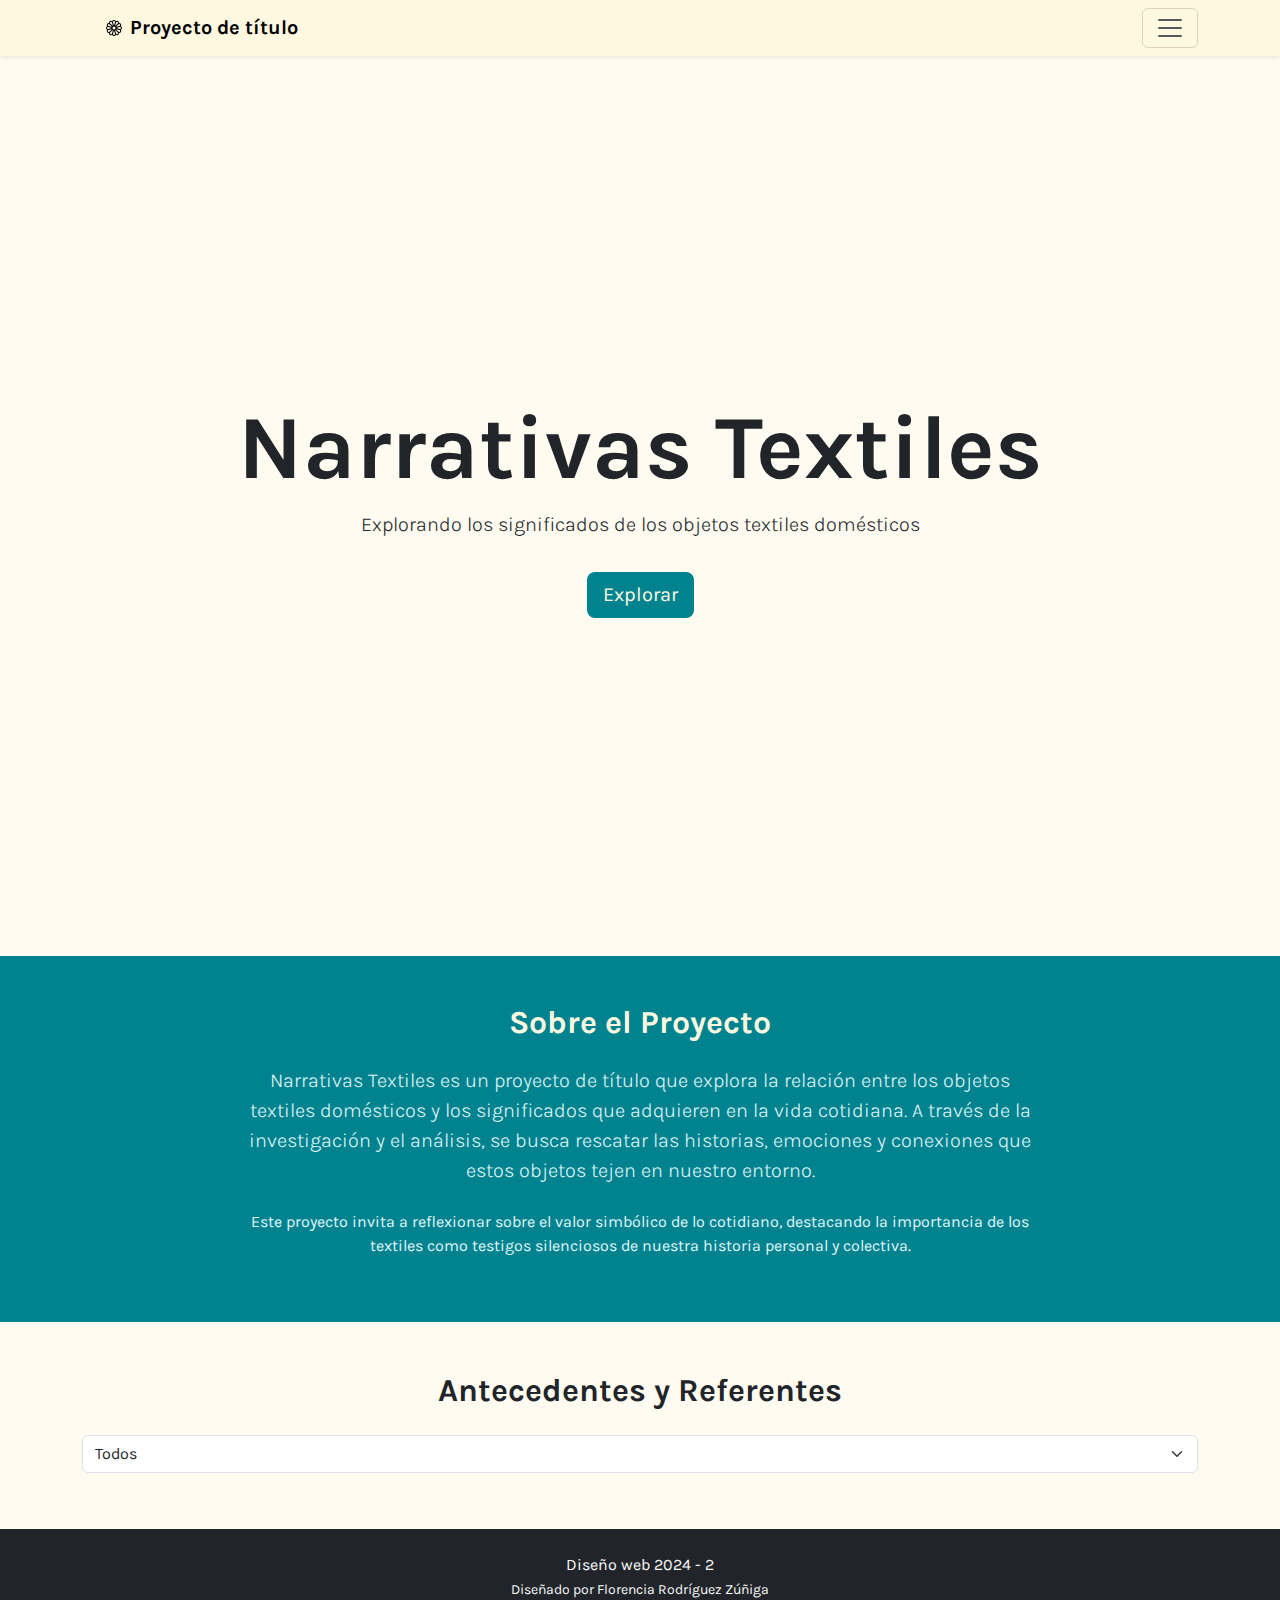
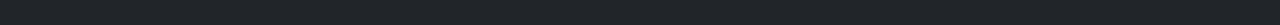
<file: index.html>
<!DOCTYPE html>
<html lang="es">
<head>
    <meta charset="utf-8">
    <meta name="viewport" content="width=device-width, initial-scale=1">

    <!-- Primary Meta Tags -->
    <title> 🌷 Narrativas Textiles</title>
    <meta name="title" content="Narrativas Textiles">
    <meta name="description" content="Proyecto de título de Diseño UC enfocado en los significados de objetos textiles domésticos.">

    <!-- Open Graph / Facebook -->
    <meta property="og:type" content="website">
    <meta property="og:url" content="https://narrativastextiles.cl/">
    <meta property="og:title" content="Narrativas Textiles">
    <meta property="og:description" content="Proyecto de título de Diseño UC enfocado en los significados de objetos textiles domésticos.">
    <meta property="og:image" content="https://raw.githubusercontent.com/florencia-rz/Narrativas-textiles/refs/heads/main/Meta-foto.webp">

    <!-- Twitter -->
    <meta property="twitter:card" content="summary_large_image">
    <meta property="twitter:url" content="https://narrativastextiles.cl/">
    <meta property="twitter:title" content="Narrativas Textiles">
    <meta property="twitter:description" content="Proyecto de título de Diseño UC enfocado en los significados de objetos textiles domésticos.">
    <meta property="twitter:image" content="https://raw.githubusercontent.com/florencia-rz/Narrativas-textiles/refs/heads/main/Meta-foto.webp">

    <!-- Favicon -->
    <link rel="icon" href="favicon.ico" type="image/x-icon">

    <!-- Bootstrap CSS -->
    <link href="https://cdn.jsdelivr.net/npm/bootstrap@5.3.3/dist/css/bootstrap.min.css" rel="stylesheet" integrity="sha384-QWTKZyjpPEjISv5WaRU9OFeRpok6YctnYmDr5pNlyT2bRjXh0JMhjY6hW+ALEwIH" crossorigin="anonymous">
    <link href="style.css" rel="stylesheet">
</head>
<body class="text-bg-success bg-opacity-50">

<!-- Navbar -->
    <div class="collapse text-bg-success" id="navbarHeader">
        <div class="container">
            <div class="row">
                <div class="col-sm-8 col-md-7 py-4">
                    <h4 class="text-dark">Acerca de</h4>
                    <p class="text-dark">¡Hola! Soy Florencia Rodríguez Zúñiga, estudiante de diseño de la Pontificia Universidad Católica de Chile. Actualmente estoy cursando mi último año de pregrado y estoy desarrollando mi proyecto del título relacionado a los significados de objetos textiles domésticos.</p>
                </div>
                <div class="col-sm-4 offset-md-1 py-4">
                    <h4 class="text-dark">Contacto</h4>
                    <ul class="list-unstyled">
                        <li><a href="https://www.instagram.com/narrativas_textiles/" target="_blank" rel="noopener noreferrer" class="text-dark">Sigue mi proyecto de título</a></li>
                        <li><a href="https://www.instagram.com/florencia_rz/" target="_blank" rel="noopener noreferrer" class="text-dark">Sígueme en Instagram</a></li>
                        <li><a href="mailto:florencia.rz@uc.cl" class="text-dark">Escríbeme</a></li>
                    </ul>
                </div>
            </div>
        </div>
    </div>
    <div class="navbar navbar-success bg-success shadow-sm">
        <div class="container">
            <a href="#" class="navbar-brand d-flex align-items-center">
                <svg xmlns="http://www.w3.org/2000/svg" width="16" height="16" fill="currentColor" class="bi bi-flower1 me-2" viewBox="0 0 16 16">
                    <path d="..." />
                </svg>
                <svg xmlns="http://www.w3.org/2000/svg" width="16" height="16" fill="currentColor" class="bi bi-flower1 me-2" viewBox="0 0 16 16">
  <path d="M6.174 1.184a2 2 0 0 1 3.652 0A2 2 0 0 1 12.99 3.01a2 2 0 0 1 1.826 3.164 2 2 0 0 1 0 3.652 2 2 0 0 1-1.826 3.164 2 2 0 0 1-3.164 1.826 2 2 0 0 1-3.652 0A2 2 0 0 1 3.01 12.99a2 2 0 0 1-1.826-3.164 2 2 0 0 1 0-3.652A2 2 0 0 1 3.01 3.01a2 2 0 0 1 3.164-1.826M8 1a1 1 0 0 0-.998 1.03l.01.091q.017.116.054.296c.049.241.122.542.213.887.182.688.428 1.513.676 2.314L8 5.762l.045-.144c.248-.8.494-1.626.676-2.314.091-.345.164-.646.213-.887a5 5 0 0 0 .064-.386L9 2a1 1 0 0 0-1-1M2 9l.03-.002.091-.01a5 5 0 0 0 .296-.054c.241-.049.542-.122.887-.213a61 61 0 0 0 2.314-.676L5.762 8l-.144-.045a61 61 0 0 0-2.314-.676 17 17 0 0 0-.887-.213 5 5 0 0 0-.386-.064L2 7a1 1 0 1 0 0 2m7 5-.002-.03a5 5 0 0 0-.064-.386 16 16 0 0 0-.213-.888 61 61 0 0 0-.676-2.314L8 10.238l-.045.144c-.248.8-.494 1.626-.676 2.314-.091.345-.164.646-.213.887a5 5 0 0 0-.064.386L7 14a1 1 0 1 0 2 0m-5.696-2.134.025-.017a5 5 0 0 0 .303-.248c.184-.164.408-.377.661-.629A61 61 0 0 0 5.96 9.23l.103-.111-.147.033a61 61 0 0 0-2.343.572c-.344.093-.64.18-.874.258a5 5 0 0 0-.367.138l-.027.014a1 1 0 1 0 1 1.732zM4.5 14.062a1 1 0 0 0 1.366-.366l.014-.027q.014-.03.036-.084a5 5 0 0 0 .102-.283c.078-.233.165-.53.258-.874a61 61 0 0 0 .572-2.343l.033-.147-.11.102a61 61 0 0 0-1.743 1.667 17 17 0 0 0-.629.66 5 5 0 0 0-.248.304l-.017.025a1 1 0 0 0 .366 1.366m9.196-8.196a1 1 0 0 0-1-1.732l-.025.017a5 5 0 0 0-.303.248 17 17 0 0 0-.661.629A61 61 0 0 0 10.04 6.77l-.102.111.147-.033a61 61 0 0 0 2.342-.572c.345-.093.642-.18.875-.258a5 5 0 0 0 .367-.138zM11.5 1.938a1 1 0 0 0-1.366.366l-.014.027q-.014.03-.036.084a5 5 0 0 0-.102.283c-.078.233-.165.53-.258.875a61 61 0 0 0-.572 2.342l-.033.147.11-.102a61 61 0 0 0 1.743-1.667c.252-.253.465-.477.629-.66a5 5 0 0 0 .248-.304l.017-.025a1 1 0 0 0-.366-1.366M14 9a1 1 0 0 0 0-2l-.03.002a5 5 0 0 0-.386.064c-.242.049-.543.122-.888.213-.688.182-1.513.428-2.314.676L10.238 8l.144.045c.8.248 1.626.494 2.314.676.345.091.646.164.887.213a5 5 0 0 0 .386.064zM1.938 4.5a1 1 0 0 0 .393 1.38l.084.035q.108.045.283.103c.233.078.53.165.874.258a61 61 0 0 0 2.343.572l.147.033-.103-.111a61 61 0 0 0-1.666-1.742 17 17 0 0 0-.66-.629 5 5 0 0 0-.304-.248l-.025-.017a1 1 0 0 0-1.366.366m2.196-1.196.017.025a5 5 0 0 0 .248.303c.164.184.377.408.629.661A61 61 0 0 0 6.77 5.96l.111.102-.033-.147a61 61 0 0 0-.572-2.342c-.093-.345-.18-.642-.258-.875a5 5 0 0 0-.138-.367l-.014-.027a1 1 0 1 0-1.732 1m9.928 8.196a1 1 0 0 0-.366-1.366l-.027-.014a5 5 0 0 0-.367-.138c-.233-.078-.53-.165-.875-.258a61 61 0 0 0-2.342-.572l-.147-.033.102.111a61 61 0 0 0 1.667 1.742c.253.252.477.465.66.629a5 5 0 0 0 .304.248l.025.017a1 1 0 0 0 1.366-.366m-3.928 2.196a1 1 0 0 0 1.732-1l-.017-.025a5 5 0 0 0-.248-.303 17 17 0 0 0-.629-.661A61 61 0 0 0 9.23 10.04l-.111-.102.033.147a61 61 0 0 0 .572 2.342c.093.345.18.642.258.875a5 5 0 0 0 .138.367zM8 9.5a1.5 1.5 0 1 0 0-3 1.5 1.5 0 0 0 0 3"/>
</svg>
                <strong>Proyecto de título</strong>
            </a>
            <button class="navbar-toggler" type="button" data-bs-toggle="collapse" data-bs-target="#navbarHeader" aria-controls="navbarHeader" aria-expanded="false" aria-label="Toggle navigation">
                <span class="navbar-toggler-icon"></span>
            </button>
        </div>
    </div>

    <!-- Portada -->
    <div class="vh-100 d-flex justify-content-center align-items-center text-center bg-rgb(255, 248, 225)" id="portada">
        <div class="container">
            <h1 class="display-1 fw-bold text-dark">Narrativas Textiles</h1>
            <p class="lead text-dark">Explorando los significados de los objetos textiles domésticos</p>
            <a href="#descripcion-proyecto" class="btn btn-success btn-lg mt-3" style="background-color: rgb(0, 131, 143); color: rgb(255, 248, 225); border: none;">Explorar</a>
        </div>
    </div>

    <!-- Sección descriptiva -->
    <div class="py-5" id="descripcion-proyecto" style="background-color: rgb(0, 131, 143); margin-bottom: 50px;">  
        <div class="container text-center">
            <h2 class="fw-bold mb-4 text-success">Sobre el Proyecto</h2>
            <p class="lead text-center mx-auto" style="max-width: 800px; color: rgb(224, 247, 250);">
                Narrativas Textiles es un proyecto de título que explora la relación entre los objetos textiles domésticos y los significados que adquieren en la vida cotidiana. A través de la investigación y el análisis, se busca rescatar las historias, emociones y conexiones que estos objetos tejen en nuestro entorno.
            </p>
            <p class="mt-4 mx-auto" style="max-width: 800px; color: rgb(224, 247, 250);">  
                Este proyecto invita a reflexionar sobre el valor simbólico de lo cotidiano, destacando la importancia de los textiles como testigos silenciosos de nuestra historia personal y colectiva.
            </p>
        </div>
    </div>

    <!-- Contenido -->
    <div id="contenido" class="container mt-5 pb-5" style="margin-top: 50px;">
        <header class="text-center">
            <h2 class="fw-bold mb-4 text-success text-dark">Antecedentes y Referentes</h2>
            <select class="form-select my-4" aria-label="Filtrar antecedentes">
                <option value="todos">Todos</option>
                <option value="formal">Formales</option>
                <option value="conceptual">Conceptuales</option>
                <option value="ambos">Formales y conceptuales</option>
            </select>
        </header>
        <main class="row row-cols-2 row-cols-sm-3 row-cols-md-4 row-cols-lg-6 g-2 g-lg-3"></main>
    </div>

    <!-- Bootstrap Bundle with Popper -->
    <script src="https://cdn.jsdelivr.net/npm/bootstrap@5.3.3/dist/js/bootstrap.bundle.min.js" integrity="sha384-YvpcrYf0tY3lHB60NNkmXc5s9fDVZLESaAA55NDzOxhy9GkcIdslK1eN7N6jIeHz" crossorigin="anonymous"></script>


    <!-- Footer agregado -->
<footer class="bg-dark text-light py-4">
    <div class="container text-center">
        <p class="mb-0">Diseño web 2024 - 2</p>
        <small>Diseñado por Florencia Rodríguez Zúñiga</small>
    </div>
</footer>

    <!-- Custom Script -->
    <script>
        // Variables constantes
        const principal = document.querySelector("main");
        const seleccion = document.querySelector("select");

        // Fetch de datos JSON
        async function cargarAstros() {
            try {
                const consulta = await fetch("https://raw.githubusercontent.com/florencia-rz/dno-web-13/refs/heads/main/datos.json");
                const data = await consulta.json();
                data.forEach((d, i) => {
                    principal.innerHTML += `
                        <div class="${d.signo} col mb-3">
                            <div class="card text-bg-light">
                                <img src="https://florencia-rz.github.io/dno-web-13/img/${d.foto}" class="card-img-top" alt="${d.fecha}">
                                <div class="card-body">
                                    <p>
                                        <a href="single.html?data=${i}" class="link-dark link-offset-2 link-underline link-underline-opacity-75 stretched-link">${d.nombre}</a>
                                    </p>
                                    <div class="d-flex justify-content-around align-items-center">
                                        <small class="text-body-secondary">${d.signo}</small>
                                        <small class="text-body-secondary">${d.fecha}</small>
                                    </div>
                                </div>
                            </div>
                        </div>`;
                });
                configurarFiltro();
            } catch (error) {
                console.error("Error al cargar los datos:", error);
            }
        }

        // Configuración del filtro
        function configurarFiltro() {
            seleccion.addEventListener("change", (e) => {
                const valor = e.target.value;
                document.querySelectorAll(".col").forEach((t) => t.classList.toggle("d-none", valor !== "todos" && !t.classList.contains(valor)));
            });
        }



        // Inicialización
        cargarAstros();
    </script>
</body>
</html>
</file>
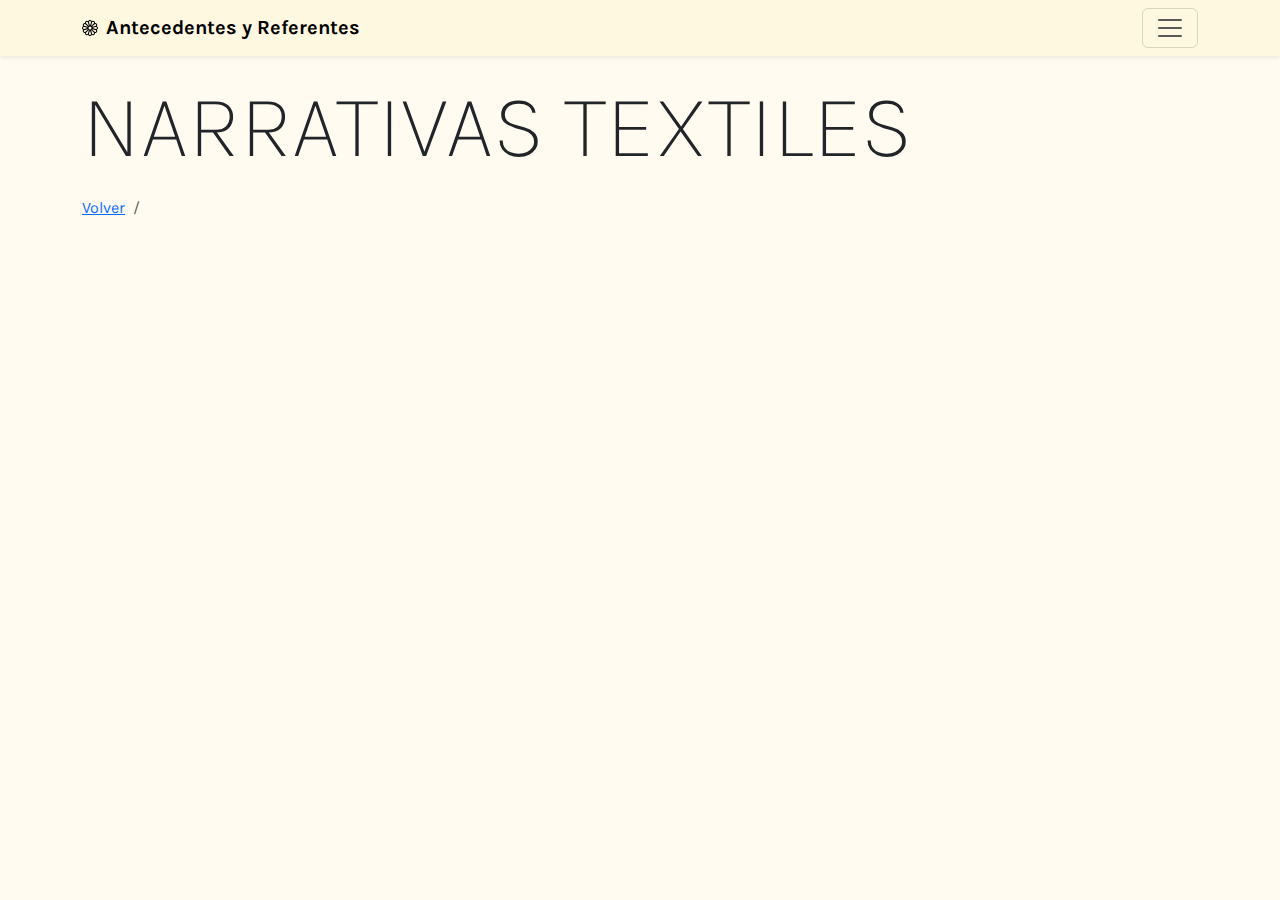
<file: single.html>
<!DOCTYPE html>
<html lang="es">
<head>
    <meta charset="utf-8">
    <meta name="viewport" content="width=device-width, initial-scale=1">
    <title> 🌷 NARRATIVAS TEXTILES</title>
    <link href="https://cdn.jsdelivr.net/npm/bootstrap@5.3.3/dist/css/bootstrap.min.css" rel="stylesheet" integrity="sha384-QWTKZyjpPEjISv5WaRU9OFeRpok6YctnYmDr5pNlyT2bRjXh0JMhjY6hW+ALEwIH" crossorigin="anonymous">
    <link href="style.css" rel="stylesheet">
</head>
    <body class="text-bg-success bg-opacity-50">

         <div class="collapse text-bg-success" id="navbarHeader">
    <div class="container">
      <div class="row">
        <div class="col-sm-8 col-md-7 py-4">
          <h4 class= text-dark>About</h4>
          <p class="text-dark">¡Hola! Soy Florencia Rodríguez Zúñiga, estudiante de diseño de la Pontificia Universidad Católica de Chile. Actualmente estoy cursando mi último año de pregrado y estoy desarrollando mi proyecto del título relacionado a los significados de objetos textiles domésticos. </p>
        </div>
        <div class="col-sm-4 offset-md-1 py-4">
          <h4 class= text-dark>Contact</h4>
          <ul class="list-unstyled">
            <li><a href="https://www.instagram.com/narrativas_textiles/" target="_blank" class="text-dark">Sigue mi proyecto de título</a></li>
            <li><a href="https://www.instagram.com/florencia_rz/" arget="_blank" class="text-dark">Sígueme en Instagram</a></li>
            <li><a href="mailto:florencia.rz@uc.cl" class="text-dark">Escríbeme</a></li>
          </ul>
        </div>
      </div>
    </div>
  </div>
  <div class="navbar navbar-success bg-success shadow-sm">
    <div class="container">
      <a href="#" class="navbar-brand d-flex align-items-center">
        <svg xmlns="http://www.w3.org/2000/svg" width="16" height="16" fill="currentColor" class="bi bi-flower1 me-2" viewBox="0 0 16 16">
  <path d="M6.174 1.184a2 2 0 0 1 3.652 0A2 2 0 0 1 12.99 3.01a2 2 0 0 1 1.826 3.164 2 2 0 0 1 0 3.652 2 2 0 0 1-1.826 3.164 2 2 0 0 1-3.164 1.826 2 2 0 0 1-3.652 0A2 2 0 0 1 3.01 12.99a2 2 0 0 1-1.826-3.164 2 2 0 0 1 0-3.652A2 2 0 0 1 3.01 3.01a2 2 0 0 1 3.164-1.826M8 1a1 1 0 0 0-.998 1.03l.01.091q.017.116.054.296c.049.241.122.542.213.887.182.688.428 1.513.676 2.314L8 5.762l.045-.144c.248-.8.494-1.626.676-2.314.091-.345.164-.646.213-.887a5 5 0 0 0 .064-.386L9 2a1 1 0 0 0-1-1M2 9l.03-.002.091-.01a5 5 0 0 0 .296-.054c.241-.049.542-.122.887-.213a61 61 0 0 0 2.314-.676L5.762 8l-.144-.045a61 61 0 0 0-2.314-.676 17 17 0 0 0-.887-.213 5 5 0 0 0-.386-.064L2 7a1 1 0 1 0 0 2m7 5-.002-.03a5 5 0 0 0-.064-.386 16 16 0 0 0-.213-.888 61 61 0 0 0-.676-2.314L8 10.238l-.045.144c-.248.8-.494 1.626-.676 2.314-.091.345-.164.646-.213.887a5 5 0 0 0-.064.386L7 14a1 1 0 1 0 2 0m-5.696-2.134.025-.017a5 5 0 0 0 .303-.248c.184-.164.408-.377.661-.629A61 61 0 0 0 5.96 9.23l.103-.111-.147.033a61 61 0 0 0-2.343.572c-.344.093-.64.18-.874.258a5 5 0 0 0-.367.138l-.027.014a1 1 0 1 0 1 1.732zM4.5 14.062a1 1 0 0 0 1.366-.366l.014-.027q.014-.03.036-.084a5 5 0 0 0 .102-.283c.078-.233.165-.53.258-.874a61 61 0 0 0 .572-2.343l.033-.147-.11.102a61 61 0 0 0-1.743 1.667 17 17 0 0 0-.629.66 5 5 0 0 0-.248.304l-.017.025a1 1 0 0 0 .366 1.366m9.196-8.196a1 1 0 0 0-1-1.732l-.025.017a5 5 0 0 0-.303.248 17 17 0 0 0-.661.629A61 61 0 0 0 10.04 6.77l-.102.111.147-.033a61 61 0 0 0 2.342-.572c.345-.093.642-.18.875-.258a5 5 0 0 0 .367-.138zM11.5 1.938a1 1 0 0 0-1.366.366l-.014.027q-.014.03-.036.084a5 5 0 0 0-.102.283c-.078.233-.165.53-.258.875a61 61 0 0 0-.572 2.342l-.033.147.11-.102a61 61 0 0 0 1.743-1.667c.252-.253.465-.477.629-.66a5 5 0 0 0 .248-.304l.017-.025a1 1 0 0 0-.366-1.366M14 9a1 1 0 0 0 0-2l-.03.002a5 5 0 0 0-.386.064c-.242.049-.543.122-.888.213-.688.182-1.513.428-2.314.676L10.238 8l.144.045c.8.248 1.626.494 2.314.676.345.091.646.164.887.213a5 5 0 0 0 .386.064zM1.938 4.5a1 1 0 0 0 .393 1.38l.084.035q.108.045.283.103c.233.078.53.165.874.258a61 61 0 0 0 2.343.572l.147.033-.103-.111a61 61 0 0 0-1.666-1.742 17 17 0 0 0-.66-.629 5 5 0 0 0-.304-.248l-.025-.017a1 1 0 0 0-1.366.366m2.196-1.196.017.025a5 5 0 0 0 .248.303c.164.184.377.408.629.661A61 61 0 0 0 6.77 5.96l.111.102-.033-.147a61 61 0 0 0-.572-2.342c-.093-.345-.18-.642-.258-.875a5 5 0 0 0-.138-.367l-.014-.027a1 1 0 1 0-1.732 1m9.928 8.196a1 1 0 0 0-.366-1.366l-.027-.014a5 5 0 0 0-.367-.138c-.233-.078-.53-.165-.875-.258a61 61 0 0 0-2.342-.572l-.147-.033.102.111a61 61 0 0 0 1.667 1.742c.253.252.477.465.66.629a5 5 0 0 0 .304.248l.025.017a1 1 0 0 0 1.366-.366m-3.928 2.196a1 1 0 0 0 1.732-1l-.017-.025a5 5 0 0 0-.248-.303 17 17 0 0 0-.629-.661A61 61 0 0 0 9.23 10.04l-.111-.102.033.147a61 61 0 0 0 .572 2.342c.093.345.18.642.258.875a5 5 0 0 0 .138.367zM8 9.5a1.5 1.5 0 1 0 0-3 1.5 1.5 0 0 0 0 3"/>
</svg>
        <strong>Antecedentes y Referentes</strong>
      </a>
      <button class="navbar-toggler" type="button" data-bs-toggle="collapse" data-bs-target="#navbarHeader" aria-controls="navbarHeader" aria-expanded="false" aria-label="Toggle navigation">
        <span class="navbar-toggler-icon"></span>
      </button>
    </div>
  </div>

        <header class="container">
            <h1 class="display-1 text-dark my-3"></h1>
            <nav aria-label="breadcrumb">
  <ol class="breadcrumb">
    <li class="breadcrumb-item"><a href="index.html">Volver</a></li>
    <li class="breadcrumb-item active" aria-current="page" id="otracosa"></li>
  </ol>
</nav>
        </header>



        <div class="container text-start">
        <main class= "row row-cols-1 col-md-8"></main>

        <div/>

        <script src="https://cdn.jsdelivr.net/npm/bootstrap@5.3.3/dist/js/bootstrap.bundle.min.js" integrity="sha384-YvpcrYf0tY3lHB60NNkmXc5s9fDVZLESaAA55NDzOxhy9GkcIdslK1eN7N6jIeHz" crossorigin="anonymous">
        
        </script>
      </div>


        <script>
            //vamos a buscar un dato

            var x = new URLSearchParams(window.location.search).get("data");

            const autoria = document.querySelector("h1");
            const titulo = document.querySelector("#otracosa");

            autoria.innerHTML = '<a href = "index.html" class="text-dark link-offset-2 link-offset-3-hover link-underline link-underline-opacity-0 link-underline-opacity-75-hover"> NARRATIVAS TEXTILES</a>';

            const principal = document.querySelector("main");

            const seleccion = document.querySelector("select");

            //acá voy por el JSON

            async function astros() {
                const consulta = await fetch("https://raw.githubusercontent.com/florencia-rz/dno-web-13/refs/heads/main/datos.json");
                const data = await consulta.json();
                console.log(data);

                if (x) {
                    titulo.innerHTML = `${data[x].nombre}`;

                    principal.innerHTML += `
                    <h2 class=text-dark>${data[x].nombre}</h2>
                    <p class= text-dark>${data[x].fecha}</p>
                    <p class= text-dark>${data[x].descripcion}</p>

                    

<div id="carouselExample" class="carousel slide" data-bs-ride="carousel">
  <div class="carousel-inner">
    <div class="carousel-item active">
      <img src="https://florencia-rz.github.io/dno-web-13/img/${data[x].fotos[0]}" class="d-block w-100" alt="...">
    </div>
    <div class="carousel-item">
        <img src="https://florencia-rz.github.io/dno-web-13/img/${data[x].fotos[1]}" class="d-block w-100" alt="...">
    </div>
    <div class="carousel-item">
        <img src="https://florencia-rz.github.io/dno-web-13/img/${data[x].fotos[2]}" class="d-block w-100" alt="...">
    </div>

  </div>

  <button class="carousel-control-prev" type="button" data-bs-target="#carouselExample" data-bs-slide="prev">
    <span class="carousel-control-prev-icon" aria-hidden="true"></span>
    <span class="visually-hidden">Previous</span>
  </button>
  <button class="carousel-control-next" type="button" data-bs-target="#carouselExample" data-bs-slide="next">
    <span class="carousel-control-next-icon" aria-hidden="true"></span>
    <span class="visually-hidden">Next</span>
  </button>
</div>




                `;

                } else {
                    window.location.href = "index.html";
                }
            }
            astros().catch((error) => console.error(error));
        </script>
    </body>
</html>
</file>
<file: style.css>
@import url('https://fonts.googleapis.com/css2?family=Karla:ital,wght@0,200..800;1,200..800&display=swap');

 :root{

 --bs-success-rgb: 255, 248, 225;
 --bs-font-sans-serif:"Karla", sans-serif;
 --bs-body-font-family: var(--bs-font-sans-serif);

}

.display-1{
  font-size: calc(1.625rem + 5vw);
  font-weight: 100;
}
</file>
